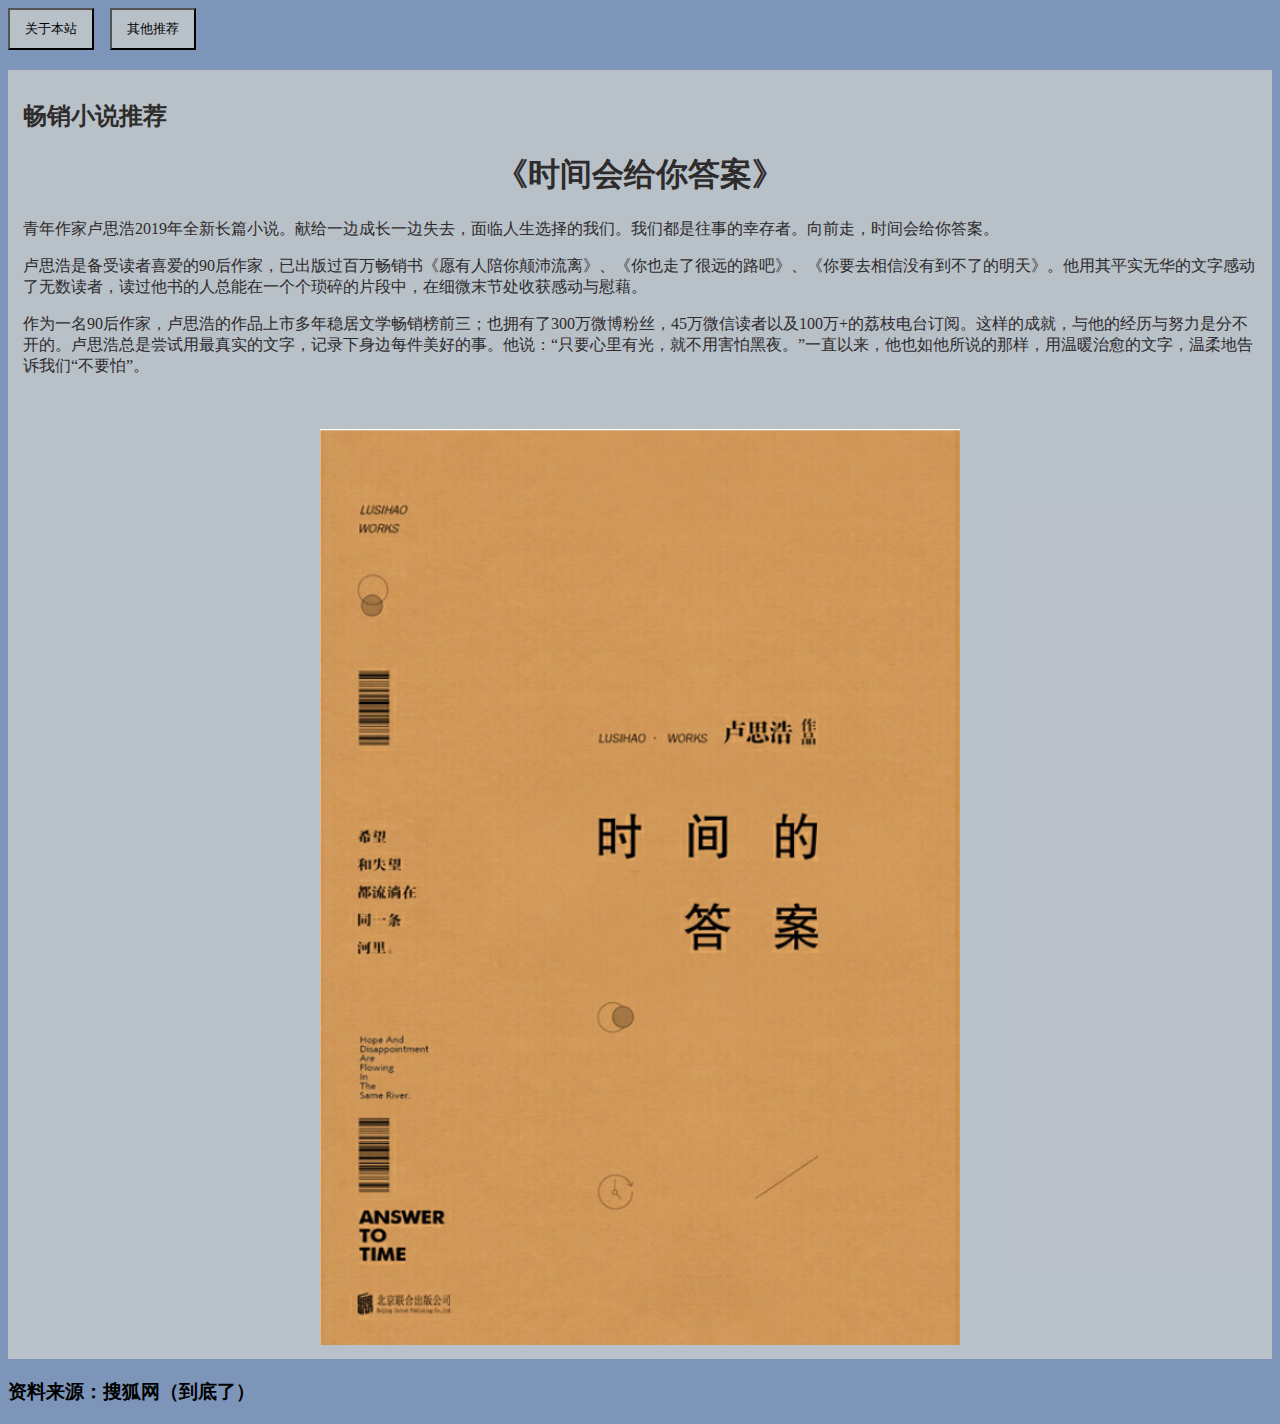
<file: index.html>
<!DOCTYPE html>
<html>

<head>
    <button><a href="aboutus.html">关于本站</a></button> &nbsp;&nbsp;&nbsp;<button><a
            href="otherbooks.html">其他推荐</a></button>
    <link rel="stylesheet" href="stlyle.css">
    <title></title>
</head>

<body>
    <div class="box1">
        <!-- headings -->
        <h2> 畅销小说推荐</h1>
            <h1>《时间会给你答案》
        </h2>

        <!-- paragraph -->
        <p>青年作家卢思浩2019年全新长篇小说。献给一边成长一边失去，面临人生选择的我们。我们都是往事的幸存者。向前走，时间会给你答案。 </p>
        <p>卢思浩是备受读者喜爱的90后作家，已出版过百万畅销书《愿有人陪你颠沛流离》、《你也走了很远的路吧》、《你要去相信没有到不了的明天》。他用其平实无华的文字感动了无数读者，读过他书的人总能在一个个琐碎的片段中，在细微末节处收获感动与慰藉。
        <p>作为一名90后作家，卢思浩的作品上市多年稳居文学畅销榜前三；也拥有了300万微博粉丝，45万微信读者以及100万+的荔枝电台订阅。这样的成就，与他的经历与努力是分不开的。卢思浩总是尝试用最真实的文字，记录下身边每件美好的事。他说：“只要心里有光，就不用害怕黑夜。”一直以来，他也如他所说的那样，用温暖治愈的文字，温柔地告诉我们“不要怕”。
        </p>
        <br />
        <br />
        <div style="text-align:center;"><img style="width: 50vw" src="image/时间的答案.png"/> </div>
    </div>

    <div class="box2">
        <h3>资料来源：搜狐网（到底了） </h3>

    </div>

</body>

</html>
</file>
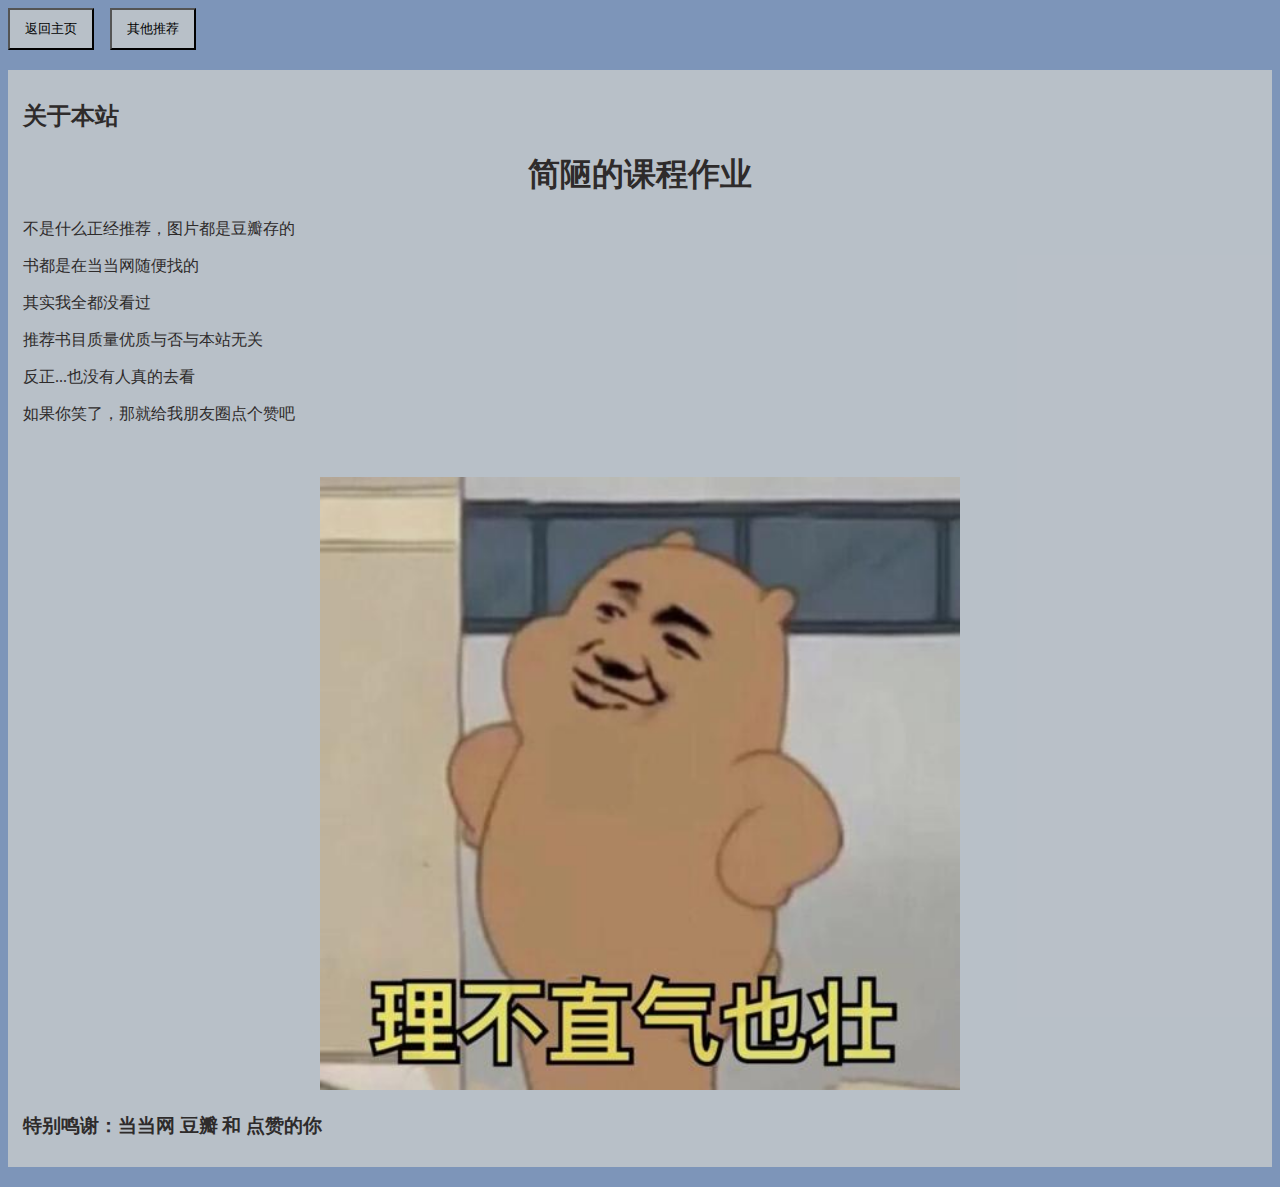
<file: aboutus.html>
<!DOCTYPE html>
<html>

<head>
    <link rel="stylesheet" href="stlyle.css" >
    <button><a href="index.html">返回主页</a></button>&nbsp;&nbsp;&nbsp; <button><a
            href="otherbooks.html">其他推荐</a></button>
</head>

<body>
    <div class="box1">
        <!-- headings -->
        <h2> 关于本站</h1>
            <h1>简陋的课程作业
        </h2>

        <!-- paragraph -->
        <p>不是什么正经推荐，图片都是豆瓣存的 </p>
        <p>书都是在当当网随便找的
        <p>其实我全都没看过</p>
        <p>推荐书目质量优质与否与本站无关</p>
        <p>反正...也没有人真的去看</p>
        <p>如果你笑了，那就给我朋友圈点个赞吧</p>
        <br />
        <br />
        <div style="text-align:center;"><img style="width: 50vw" src="image/理不直气也壮.jpg"> </div>

        <div class="box2">
            <h3>特别鸣谢：当当网 豆瓣 和 点赞的你</h3>

        </div>

</body>

</html>
</file>
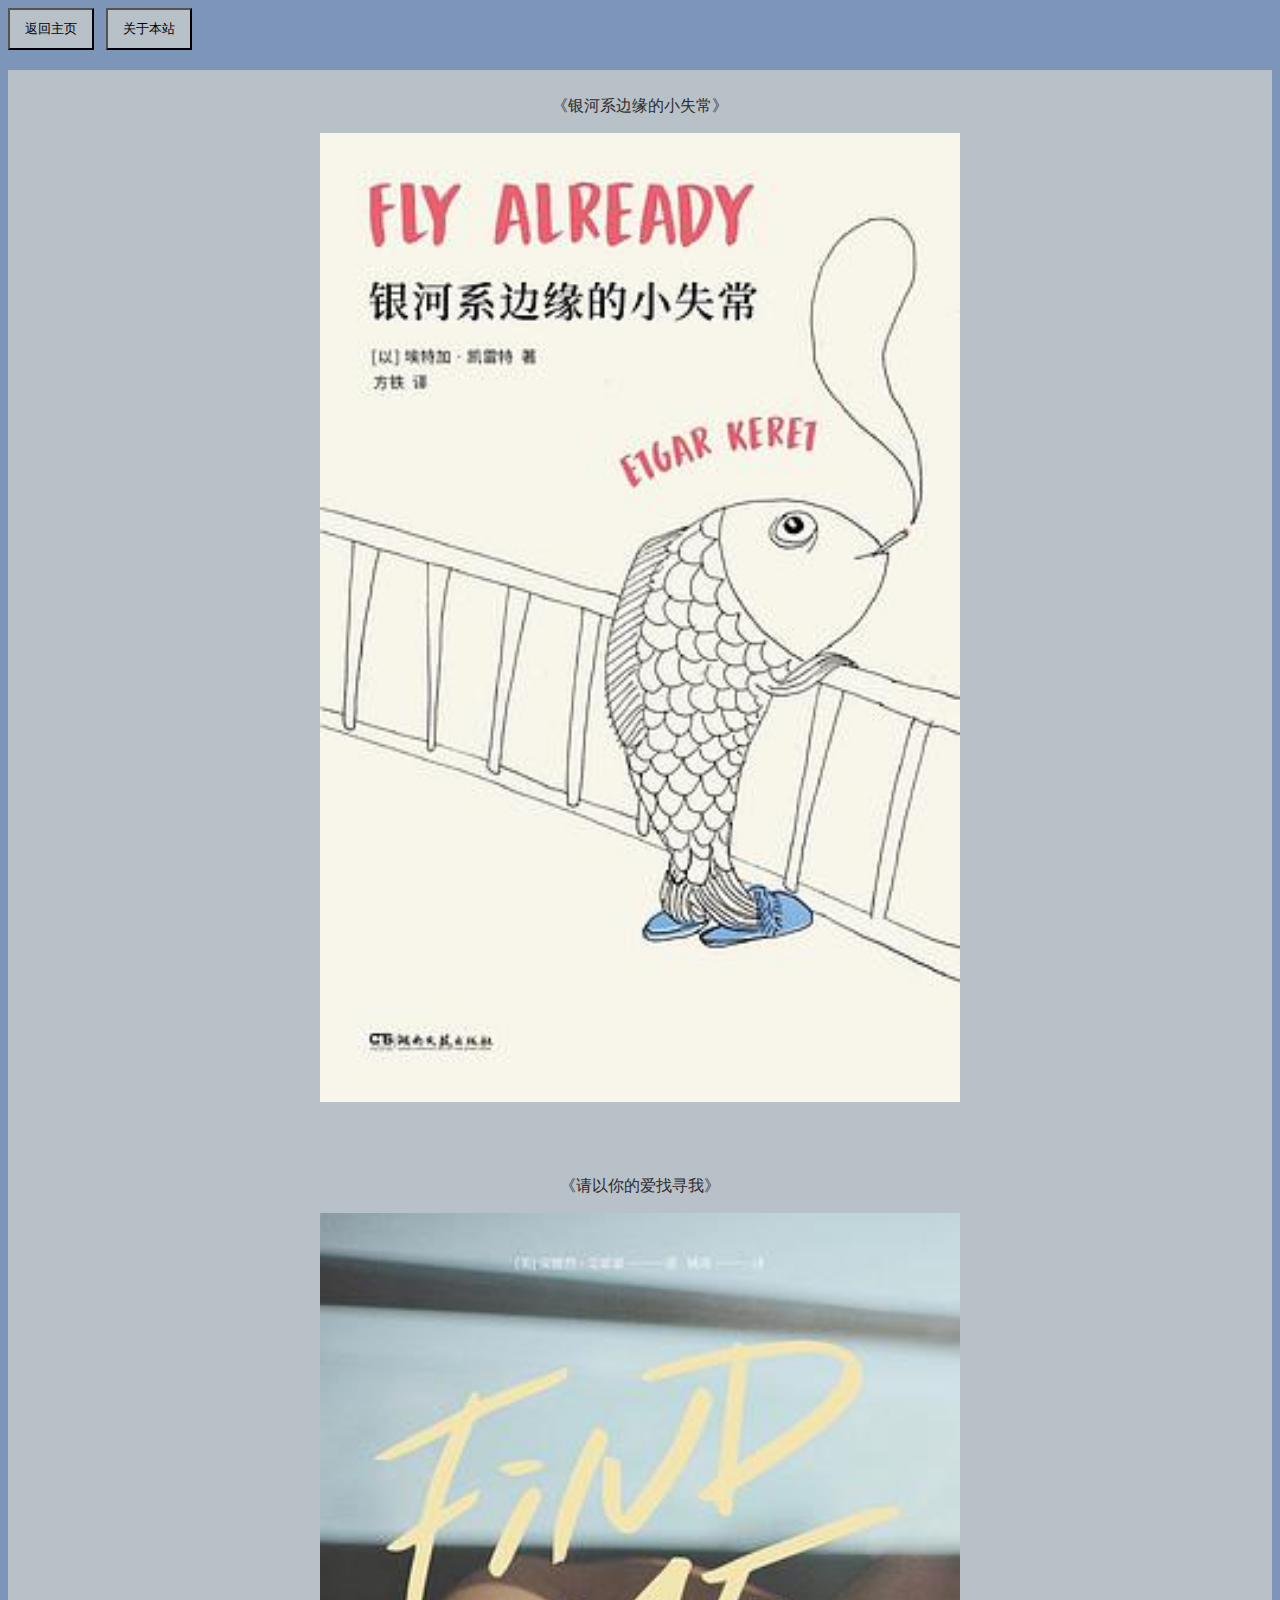
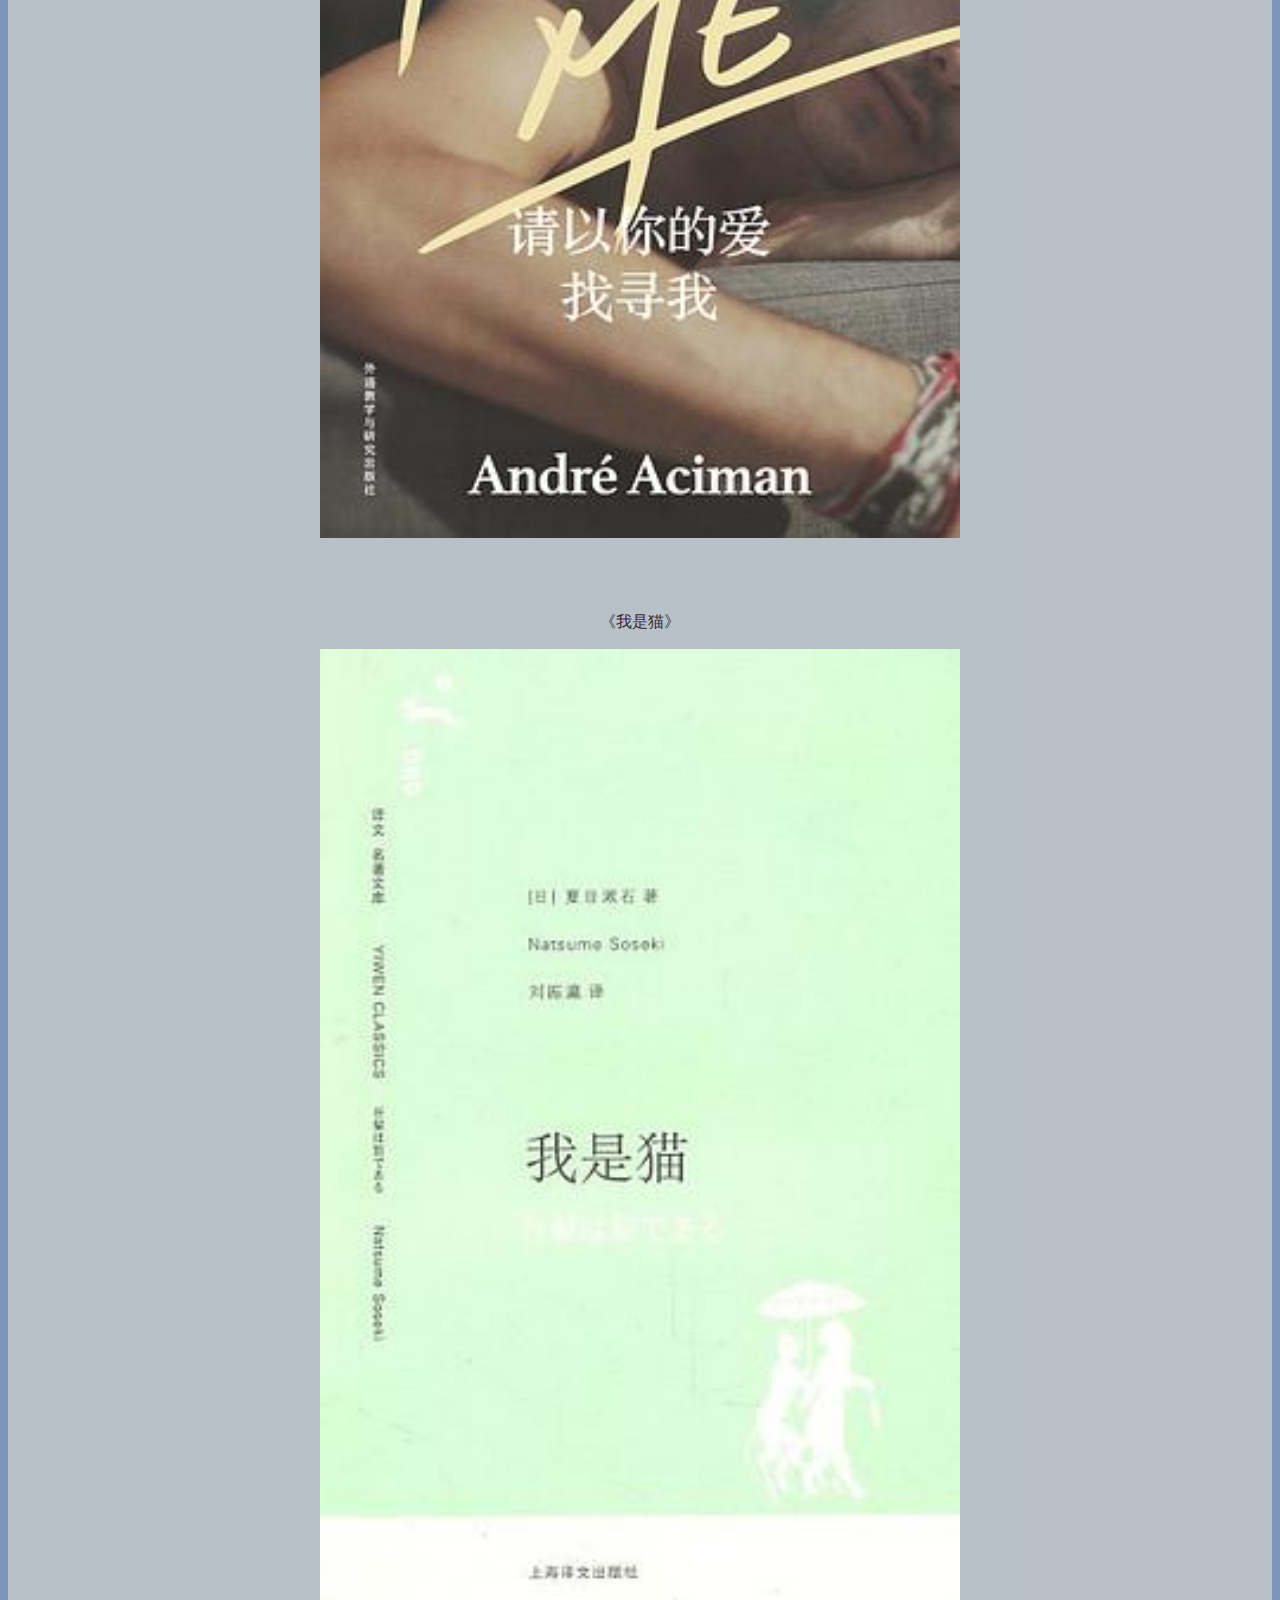
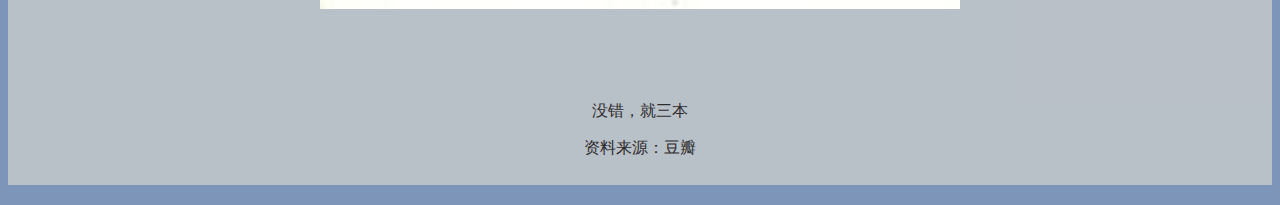
<file: otherbooks.html>
<!DOCTYPE html>
<html>
<button><a href="index.html">返回主页</a></button>&nbsp;&nbsp;&nbsp;<button><a href="aboutus.html">关于本站</a></button>

<head>
    <link rel="stylesheet" href="stlyle.css" >
    <title>其他热门书籍</title>
</head>

<body>
    <div class="box1">
        <!-- headings -->


        <!-- paragraph -->
        <style>
            p {
                text-align: center;
            }
        </style>
        <p>《银河系边缘的小失常》 </p>
        <div style="text-align:center;"><img style="width: 50vw" src="image/银河系边缘的小失常.jpg"/> <br /></div>
        <br />
        <br />
        <br />
        <p>《请以你的爱找寻我》</p>
        <div style="text-align:center;"><img style="width: 50vw" src="image/请以你的爱找寻我.jpg"/> <br /></div>
        <br />
        <br />
        <br />
        <p>《我是猫》</p>
        <div style="text-align:center;"><img style="width: 50vw" src="image/我是猫.jpg"/> </div>
        <br />
        <br />
        <br />
        <br />
        <p>没错，就三本</p>
        <p>资料来源：豆瓣</p>

    </div>

</body>

</html>
</file>
<file: stlyle.css>
button {
    background-color: rgba(216, 214, 208, 0.658);
    padding: 10px 15px
}

a {
    text-decoration: none;
    color:black
}

body {
    background-color: #7d95b9;
}

.box1 {
    background-color: rgba(216, 214, 208, 0.658);
    color: rgb(46, 43, 43); 
    margin-top: 20px;
    margin-bottom: 20px;
    padding-top: 10px;
    padding-left: 15px;
    padding-right: 15px;
    padding-bottom: 10px;
    
}

.box1 h1 {
    text-align: center;

}


.container {
    width: 80%;
    margin:auto
}
</file>
